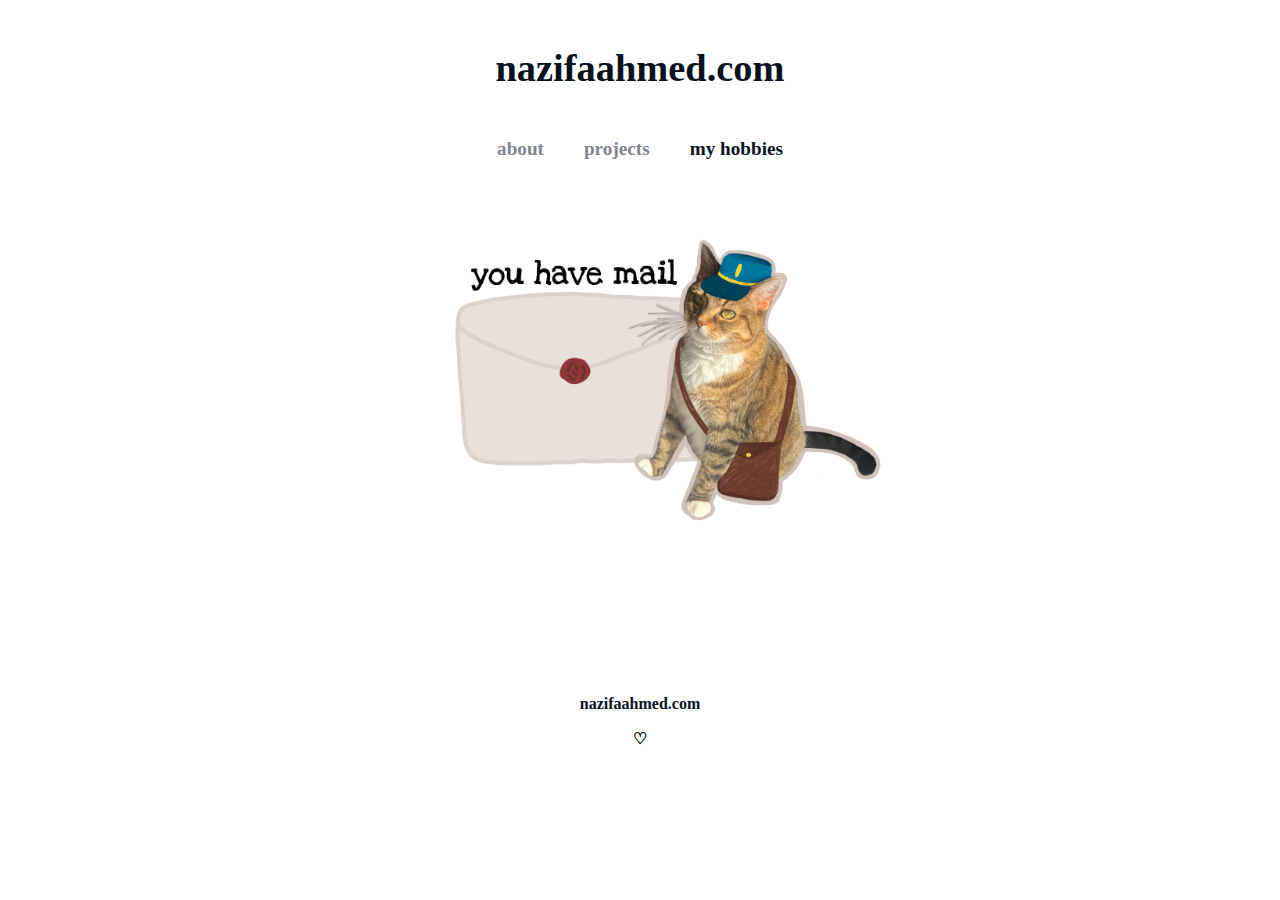
<file: photomail.html>
<!DOCTYPE html>
<html lang="en">
    <head>
    <title>Nazifa Ahmed</title>
    <link rel="icon" href="images/lichu.png" type="image/png" sizes="32x32">
    <link rel="preconnect" href="https://fonts.gstatic.com" crossorigin>
    
    <script src="js/js_photomail.js"></script>

    <style>
        
        *{
            cursor: url('images/photoCursor.png') 0 0, auto;
        }

        a {
            text-decoration: none;
            color: #09131F;
            cursor: url('images/photoCursor.png') 0 0, auto;
        }

        a:hover {
            color: #C4D7F0;
        }

        /* nazifaahmed.com */
        header {
            font-size: 3vw;
            text-align: center;
            font-weight: 700;
            padding: 3% 0;
        }

        /* navigation bar */
        nav {
            color: #858491;
            font-size: 1.5vw;
            display: flex;
            font-weight: 600;
            justify-content: center;
            padding-bottom: 2%;
        }

        ul {
            list-style-type: none;
            margin: 0;
            padding: 0;
            display: flex;
            align-items: center;
        }

        li{
            text-align: center;
            display: block;
            margin: 5%, 0;
            padding: 10px;
        }

        li a{
            color: #858491;
            padding:10px;
        }

        li a:hover{
            padding: 10px;
        }

        #mainContent{
            display: flex;
            justify-content: center;
            align-items: center;
            height:calc(100vh-150px);
        }

        #imgContainer{
            position: relative;
            width: 500px;
            height: 500px;
            
        }

        #imgContainer img {
            position: absolute;
            object-fit: cover;
            width: 100%;
            height: 80%;
            transition: transform 0.3s ease-in-out;

        }

        

        #button2{
            display: none;
            
        }


        /* bottom part */
        .bottom{
            text-align: center;
            font-weight: 600;
            margin-bottom: 5%;
        }


    </style>
    </head>


    <body>
        <header>
            <a href="index.html">nazifaahmed.com</a>
        </header>

        <nav>
                <ul>
                    <li><a href="about.html">about</a></li>
                    <li><a href="projects.html">projects</a></li>
                    <li><a href="photomail.html" style="color: #09131F">my hobbies</a></li>
                </ul>
        </nav>
        <div id="mainContent">
            <div id="imgContainer">
                <a href="hobbies.html">
                    <img id="button1" src="images/button.png">
                    <img id="button2" src="images/buttonHighlighted.png">
                </a>
            </div>
        </div>
        

        <div class="bottom">
            <a href=index.html>nazifaahmed.com</a>
            <p>♡</p>
        </div>        
    </body>
</html>
</file>
